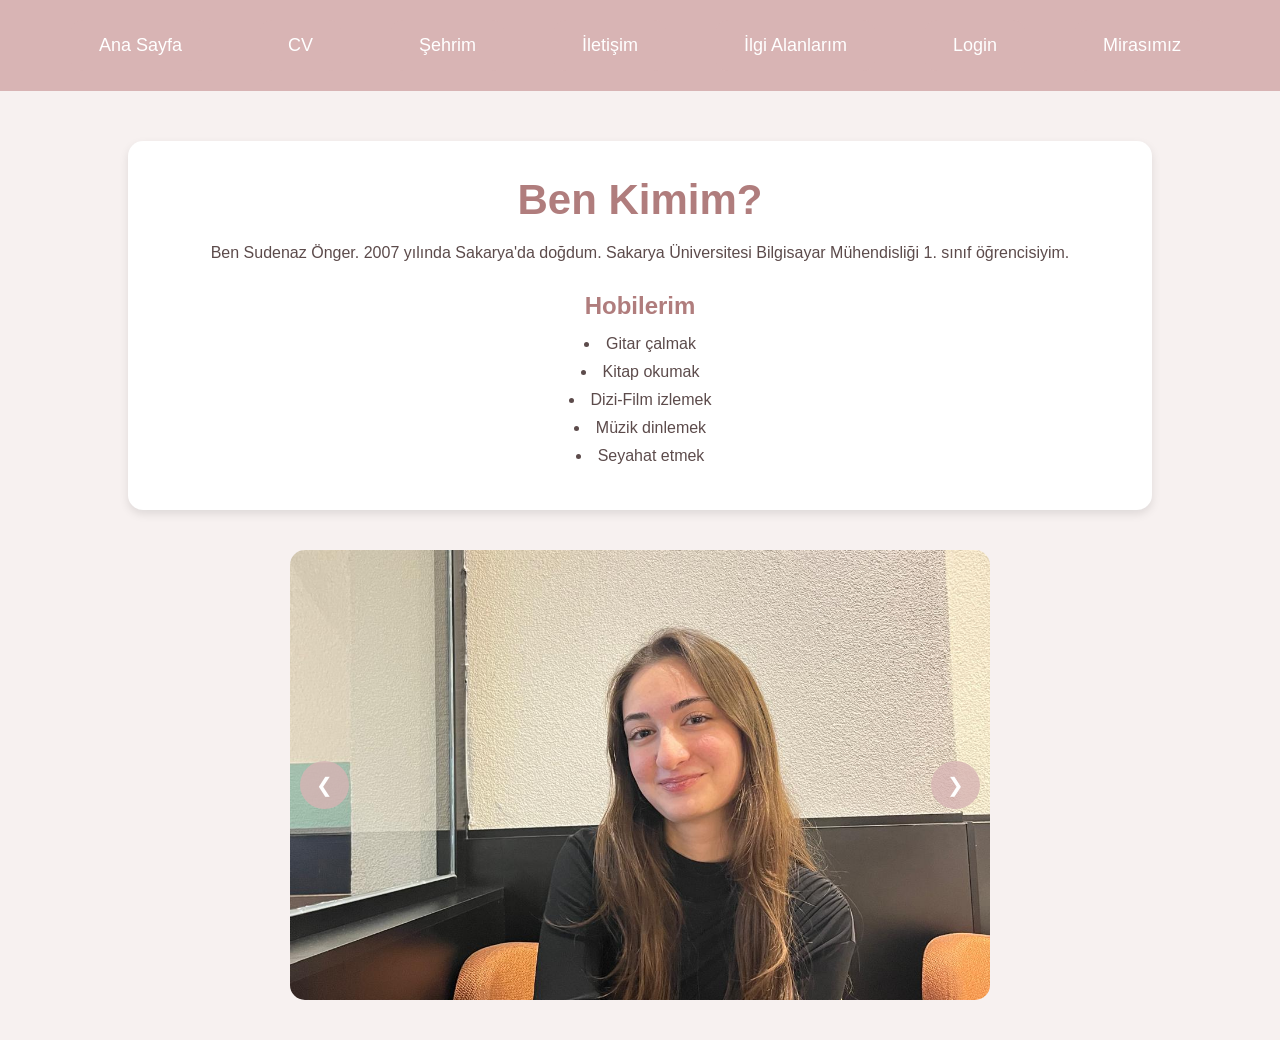
<file: index.html>
<!DOCTYPE html>
<html lang="tr">
<head>
    <meta charset="UTF-8">
    <title>Hakkımda - Sudenaz</title>
    <link rel="stylesheet" href="style.css">
</head>
<body>
    <nav>
        <a href="index.html">Ana Sayfa</a>
        <a href="cv.html">CV</a>
        <a href="sehir.html">Şehrim</a>
        <a href="iletisim.html">İletişim</a>
        <a href="ilgialanlarim.html">İlgi Alanlarım</a>
        <a href="login.php">Login</a>
        <a href="mirasimiz.html">Mirasımız</a>
    </nav>

    <div class="container">
        <h1>Ben Kimim?</h1>
        <p>Ben Sudenaz Önger. 2007 yılında Sakarya'da doğdum. Sakarya Üniversitesi Bilgisayar Mühendisliği 1. sınıf öğrencisiyim. </p>
        
        <h2>Hobilerim </h2>
        <ul>
            <li>Gitar çalmak </li>
            <li>Kitap okumak</li>
            <li>Dizi-Film izlemek </li>
            <li>Müzik dinlemek</li>
            <li>Seyahat etmek</li>
        </ul>
    </div>
    <div class="slider">

       <div class="slides">
    <img src="Sude1.jpg.jpeg" id="slide-img">
    </div>

        <button class="prev" onclick="geri()">❮</button>
        <button class="next" onclick="ileri()">❯</button>

    </div>

   <script>

    let resimler = [
        "Sude1.jpg.jpeg",
        "Sude2.jpg.jpeg",
        "Sude3.jpg.jpeg"
    ];

    let sira = 0;

    function ileri(){

        sira++;

        if(sira >= resimler.length){
            sira = 0;
        }

        document.getElementById("slide-img").src = resimler[sira];
    }

    function geri(){

        sira--;

        if(sira < 0){
            sira = resimler.length - 1;
        }

        document.getElementById("slide-img").src = resimler[sira];
    }

</script>
</body>
</html>
</file>
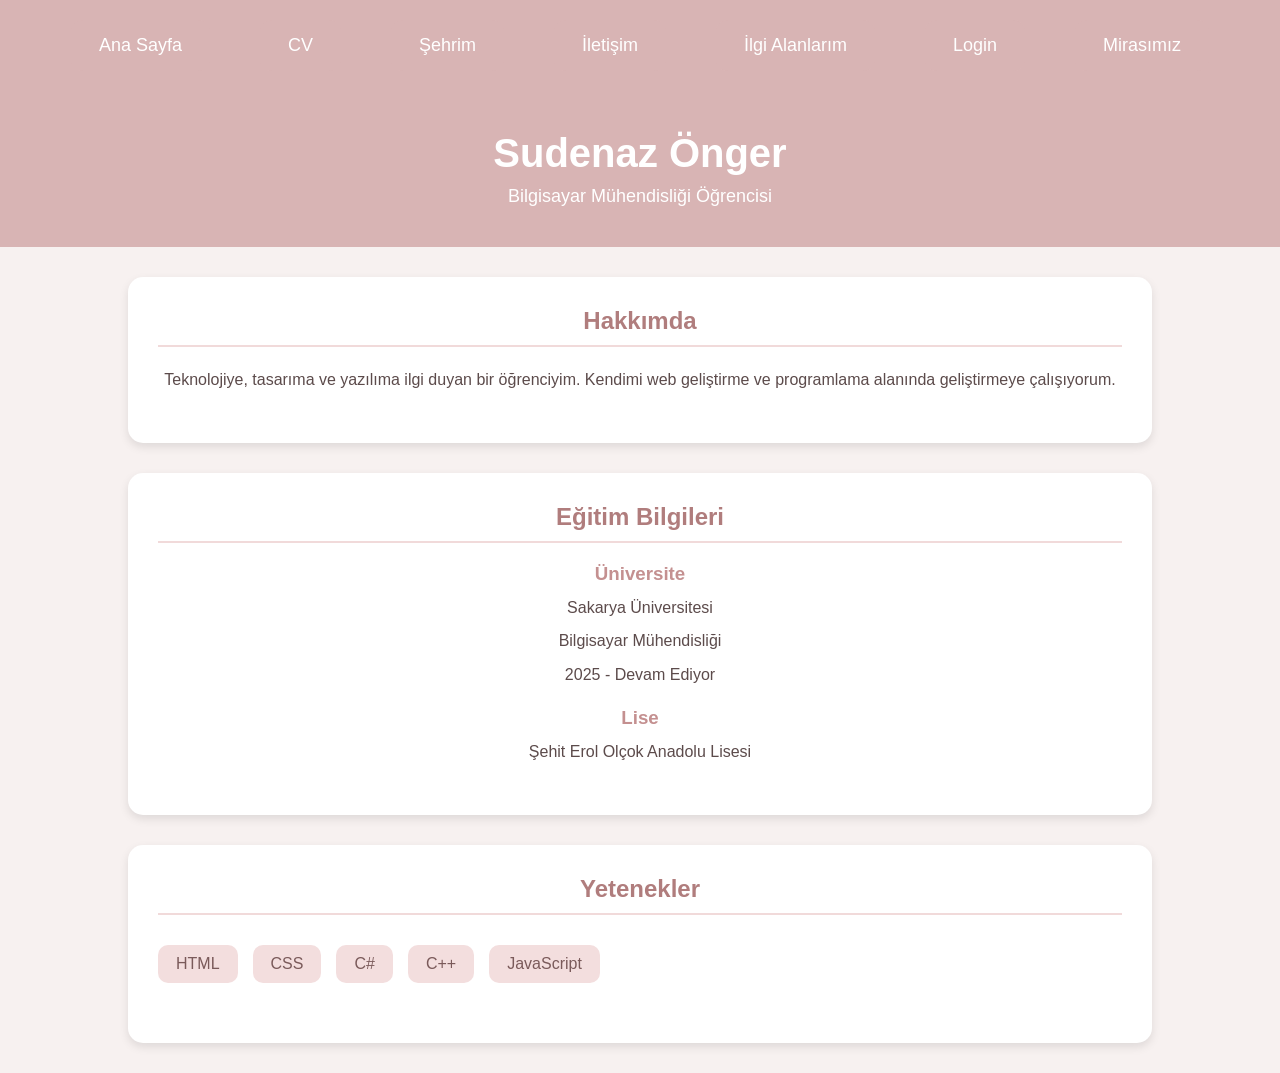
<file: cv.html>
<!DOCTYPE html>
<html lang="tr">
<head>
    <meta charset="UTF-8">
    <meta name="viewport" content="width=device-width, initial-scale=1.0">
    <title>Özgeçmişim</title>

    <link rel="stylesheet" href="style.css">
</head>
<body>
    <nav>
    <a href="index.html">Ana Sayfa</a>
        <a href="cv.html">CV</a>
        <a href="sehir.html">Şehrim</a>
        <a href="iletisim.html">İletişim</a>
        <a href="ilgialanlarim.html">İlgi Alanlarım</a>
        <a href="login.php">Login</a>
        <a href="mirasimiz.html">Mirasımız</a>
</nav>

    <header>
        <h1>Sudenaz Önger</h1>
        <p>Bilgisayar Mühendisliği Öğrencisi</p>
    </header>

    <section class="hakkimda">
        <h2>Hakkımda</h2>

        <article>
            <p>
                Teknolojiye, tasarıma ve yazılıma ilgi duyan bir öğrenciyim.
                Kendimi web geliştirme ve programlama alanında geliştirmeye çalışıyorum.
            </p>
        </article>
    </section>

    <section class="egitim">
        <h2>Eğitim Bilgileri</h2>

        <article>
            <h3>Üniversite</h3>
            <p>Sakarya Üniversitesi</p>
            <p>Bilgisayar Mühendisliği</p>
            <p>2025 - Devam Ediyor</p>
        </article>

        <article>
            <h3>Lise</h3>
            <p>Şehit Erol Olçok Anadolu Lisesi</p>
        </article>
    </section>

    <section class="yetenek">
        <h2>Yetenekler</h2>

        <article>
            <ul>
                <li>HTML</li>
                <li>CSS</li>
                <li>C#</li>
                <li>C++</li>
                <li>JavaScript</li>

            </ul>
        </article>
    </section>

</body>
</html>
</file>
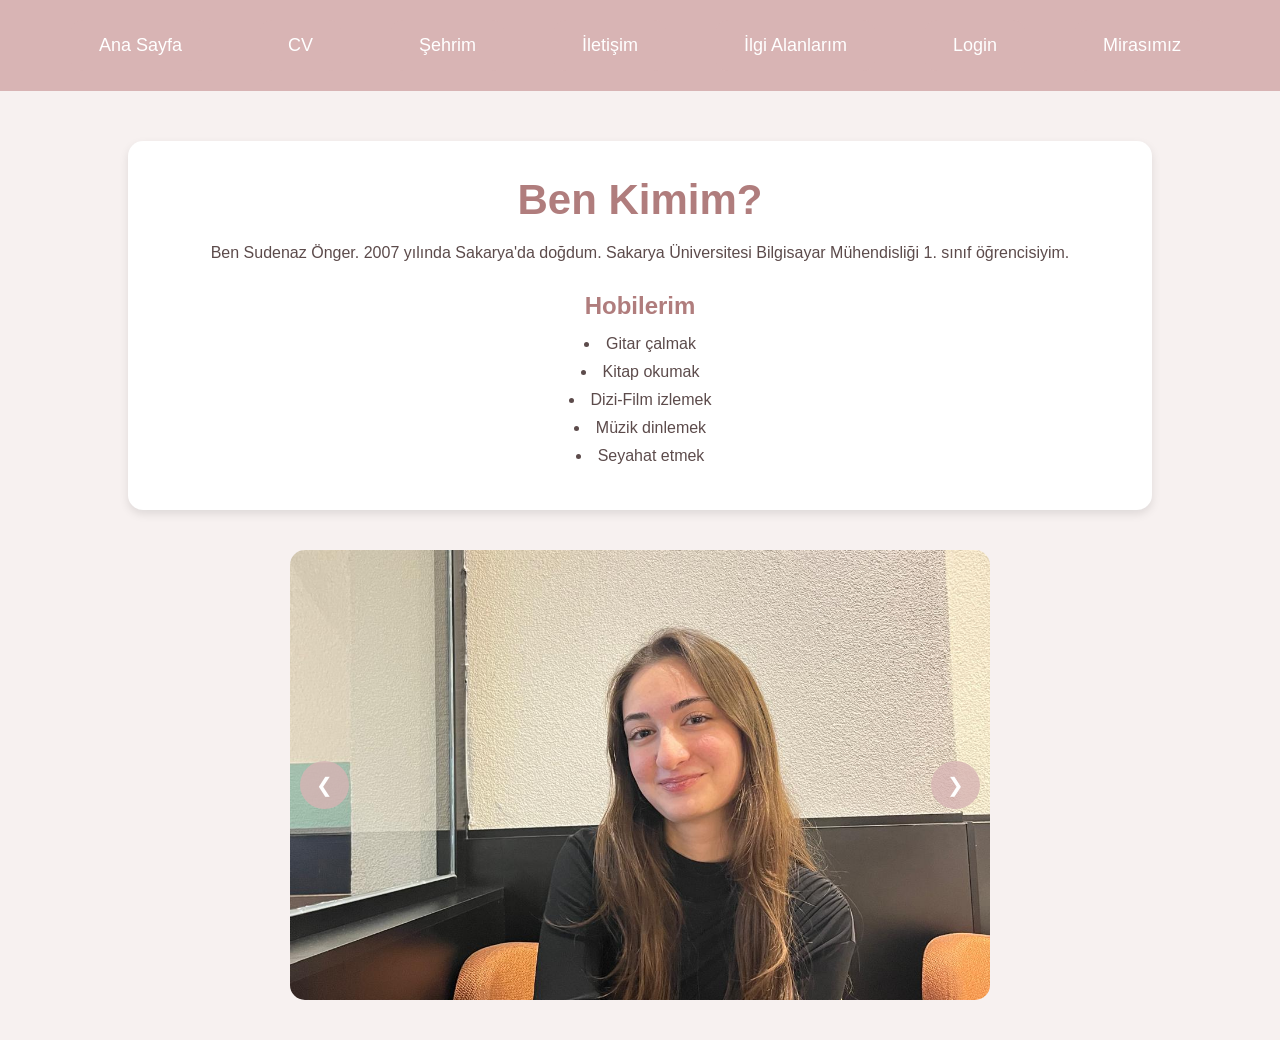
<file: hakkimda.html>
<!DOCTYPE html>
<html lang="tr">
<head>
    <meta charset="UTF-8">
    <title>Hakkımda - Sudenaz</title>
    <link rel="stylesheet" href="style.css">
</head>
<body>
    <nav>
        <a href="hakkimda.html">Ana Sayfa</a>
        <a href="cv.html">CV</a>
        <a href="sehir.html">Şehrim</a>
        <a href="iletisim.html">İletişim</a>
        <a href="ilgialanlarim.html">İlgi Alanlarım</a>
        <a href="login.php">Login</a>
        <a href="mirasimiz.html">Mirasımız</a>
    </nav>

    <div class="container">
        <h1>Ben Kimim?</h1>
        <p>Ben Sudenaz Önger. 2007 yılında Sakarya'da doğdum. Sakarya Üniversitesi Bilgisayar Mühendisliği 1. sınıf öğrencisiyim. </p>
        
        <h2>Hobilerim </h2>
        <ul>
            <li>Gitar çalmak </li>
            <li>Kitap okumak</li>
            <li>Dizi-Film izlemek </li>
            <li>Müzik dinlemek</li>
            <li>Seyahat etmek</li>
        </ul>
    </div>
    <div class="slider">

       <div class="slides">
    <img src="Sude1.jpg.jpeg" id="slide-img">
    </div>

        <button class="prev" onclick="geri()">❮</button>
        <button class="next" onclick="ileri()">❯</button>

    </div>

   <script>

    let resimler = [
        "Sude1.jpg.jpeg",
        "Sude2.jpg.jpeg",
        "Sude3.jpg.jpeg"
    ];

    let sira = 0;

    function ileri(){

        sira++;

        if(sira >= resimler.length){
            sira = 0;
        }

        document.getElementById("slide-img").src = resimler[sira];
    }

    function geri(){

        sira--;

        if(sira < 0){
            sira = resimler.length - 1;
        }

        document.getElementById("slide-img").src = resimler[sira];
    }

</script>
</body>
</html>
</file>
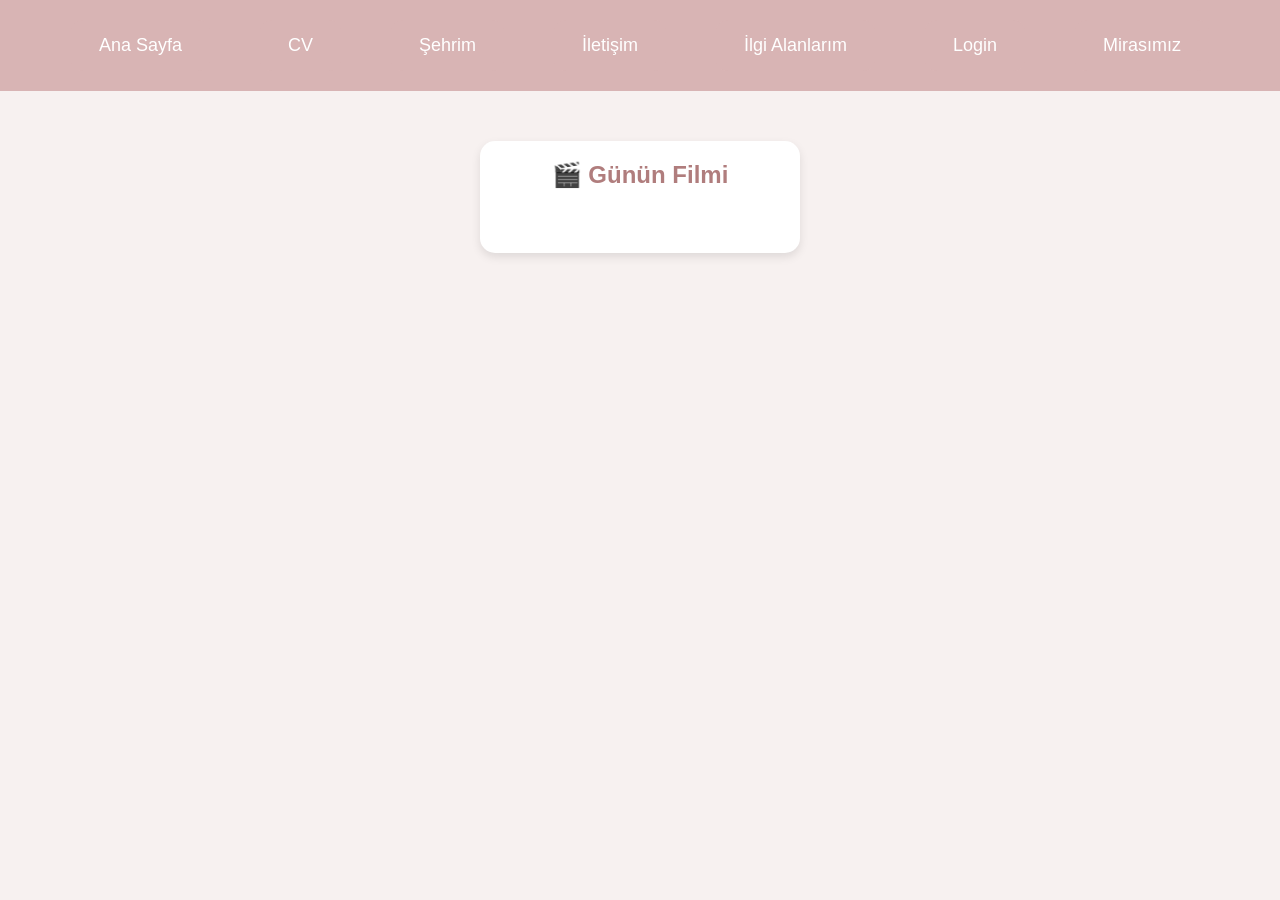
<file: ilgialanlarim.html>
<!DOCTYPE html>
<html lang="en">
<head>
    <meta charset="UTF-8">
    <meta name="viewport" content="width=device-width, initial-scale=1.0">
    <link rel="stylesheet" href="style.css">
    <title>Document</title>
</head>
<body>
   <nav>
    <a href="index.html">Ana Sayfa</a>
        <a href="cv.html">CV</a>
        <a href="sehir.html">Şehrim</a>
        <a href="iletisim.html">İletişim</a>
        <a href="ilgialanlarim.html">İlgi Alanlarım</a>
        <a href="login.php">Login</a>
        <a href="mirasimiz.html">Mirasımız</a>
</nav>
    <div class="film-kart">
     <h2>🎬 Günün Filmi</h2>

    <img id="filmPoster">

    <h3 id="filmAd"></h3>

    <p id="filmYil"></p>

    <p id="filmTur"></p>
</div>
    <script>

const filmler = [

    "Interstellar",
    "La La Land",
    "Titanic",
    "The Notebook",
    "About Time",
    "Flipped",
    "Harry Potter",
    "Inception",
    "Me Before You",
    "Little Women",
    "Pride and Prejudice",
    "Mamma Mia",
    "The Holiday",
    "Enola Holmes",
    "To All the Boys I've Loved Before"

];

let rastgeleFilm =
filmler[Math.floor(Math.random() * filmler.length)];

fetch(`https://www.omdbapi.com/?t=${rastgeleFilm}&apikey=5129cfa`)

.then(response => response.json())

.then(data => {

    document.getElementById("filmPoster").src = data.Poster;

    document.getElementById("filmAd").innerText = data.Title;

    document.getElementById("filmYil").innerText =
    "Yıl: " + data.Year;

    document.getElementById("filmTur").innerText =
    "Tür: " + data.Genre;

});

</script>
</body>
</html>
</file>
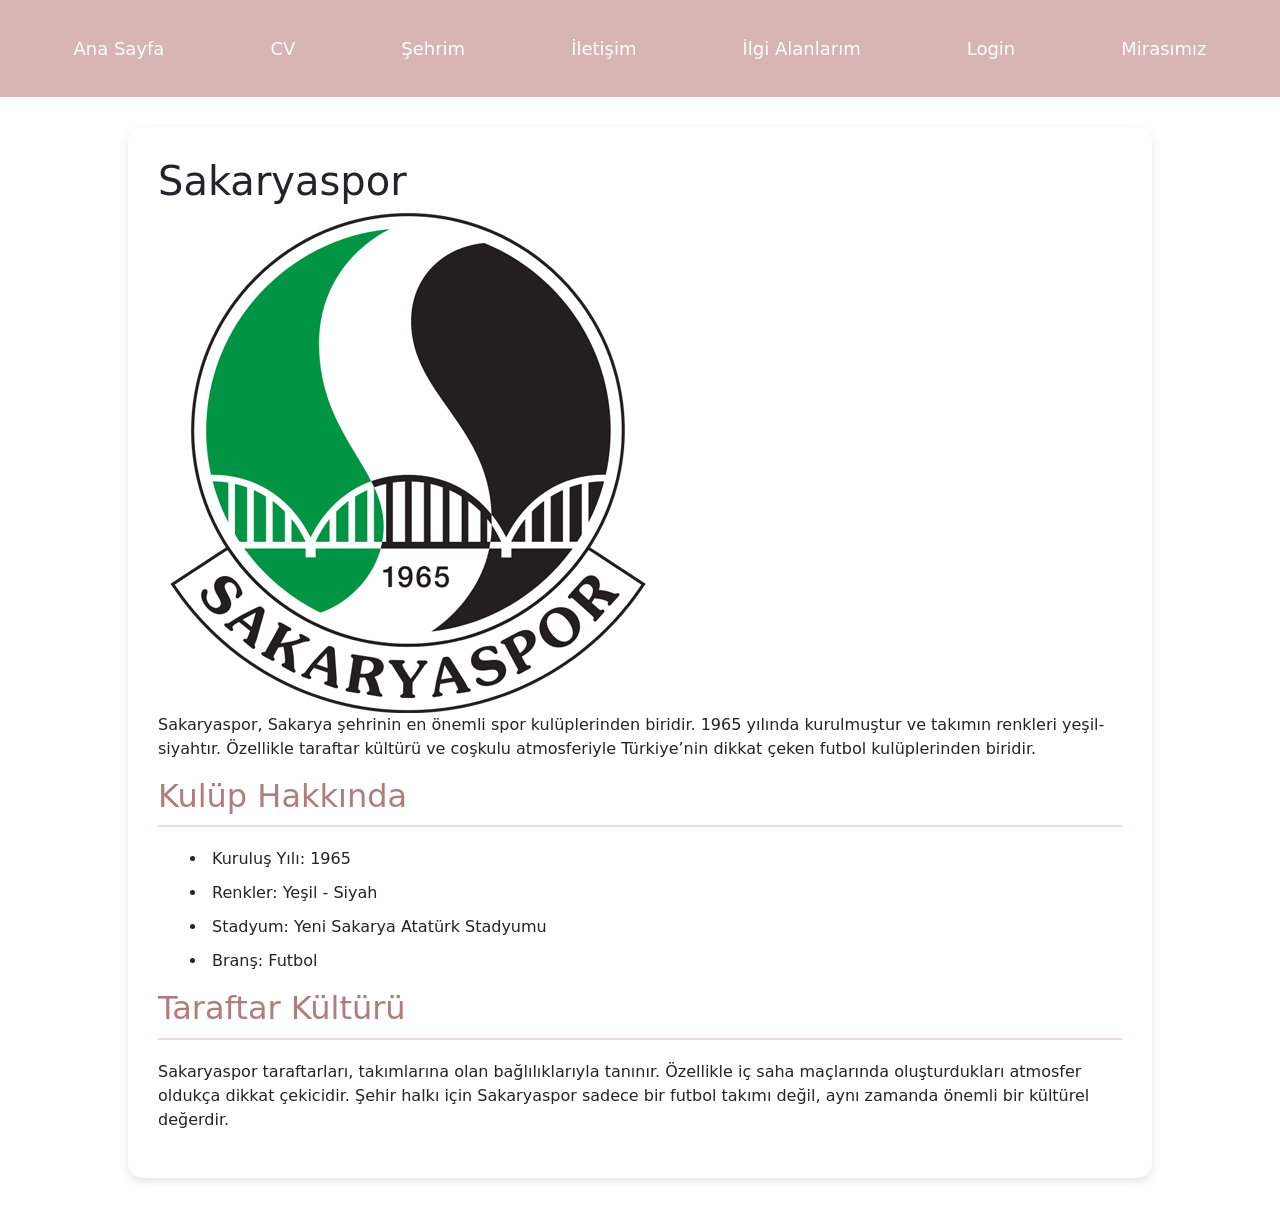
<file: mirasimiz.html>
<!DOCTYPE html>
<html lang="tr">
<head>
    <meta charset="UTF-8">
    <meta name="viewport" content="width=device-width, initial-scale=1.0">
    <title>Mirasımız - Sakaryaspor</title>

    <link rel="stylesheet" href="style.css">

    <link href="https://cdn.jsdelivr.net/npm/bootstrap@5.3.0/dist/css/bootstrap.min.css" rel="stylesheet">
</head>
<body>

<nav>
    <a href="index.html">Ana Sayfa</a>
        <a href="cv.html">CV</a>
        <a href="sehir.html">Şehrim</a>
        <a href="iletisim.html">İletişim</a>
        <a href="ilgialanlarim.html">İlgi Alanlarım</a>
        <a href="login.php">Login</a>
        <a href="mirasimiz.html">Mirasımız</a>
</nav>

<section class="miras-container">

    <h1>Sakaryaspor</h1>

    <img src="spor.jpg" alt="Sakaryaspor">

    <p>
        Sakaryaspor, Sakarya şehrinin en önemli spor kulüplerinden biridir.
        1965 yılında kurulmuştur ve takımın renkleri yeşil-siyahtır.
        Özellikle taraftar kültürü ve coşkulu atmosferiyle Türkiye’nin dikkat çeken futbol kulüplerinden biridir.
    </p>

    <h2>Kulüp Hakkında</h2>

    <ul>
        <li>Kuruluş Yılı: 1965</li>
        <li>Renkler: Yeşil - Siyah</li>
        <li>Stadyum: Yeni Sakarya Atatürk Stadyumu</li>
        <li>Branş: Futbol</li>
    </ul>

    <h2>Taraftar Kültürü</h2>

    <p>
        Sakaryaspor taraftarları, takımlarına olan bağlılıklarıyla tanınır.
        Özellikle iç saha maçlarında oluşturdukları atmosfer oldukça dikkat çekicidir.
        Şehir halkı için Sakaryaspor sadece bir futbol takımı değil,
        aynı zamanda önemli bir kültürel değerdir.
    </p>

</section>

</body>
</html>
</file>
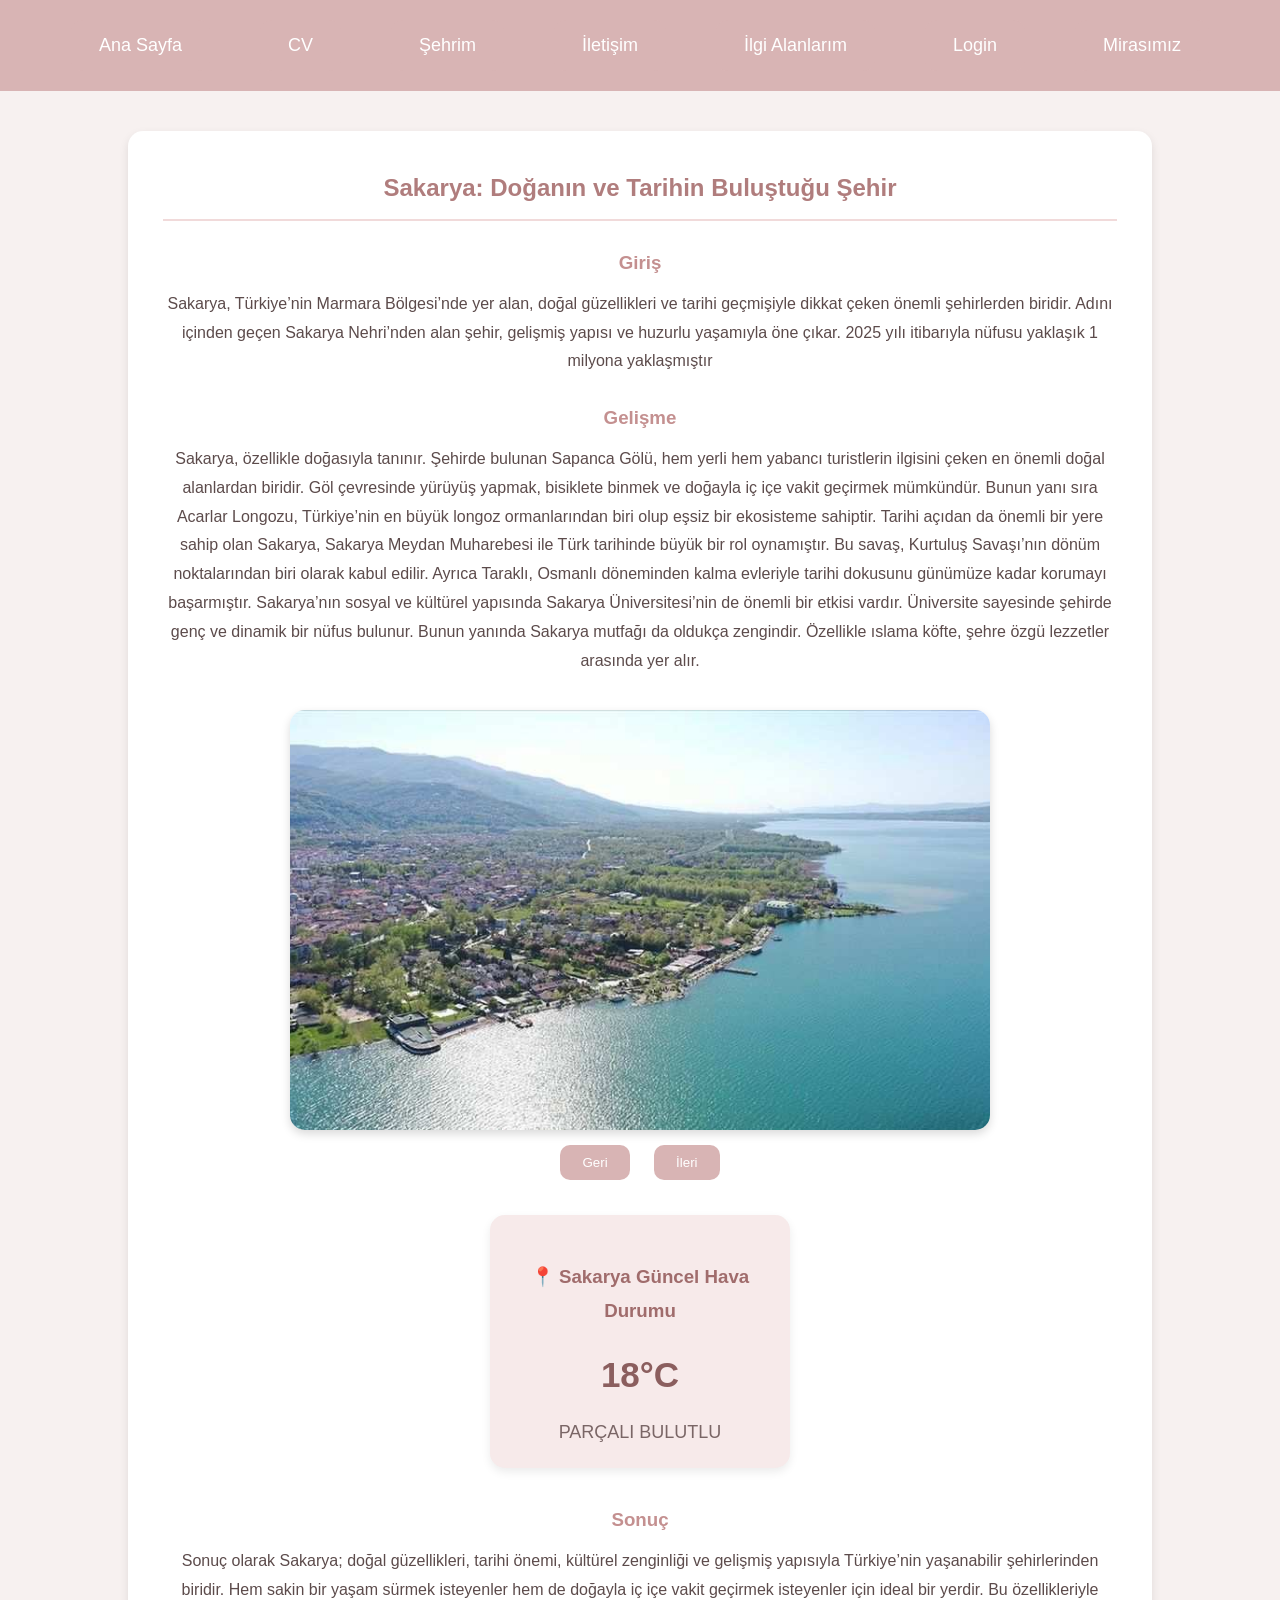
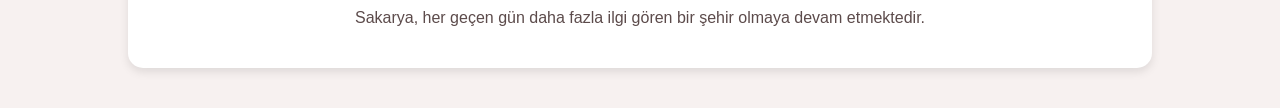
<file: sehir.html>
<!DOCTYPE html>
<html lang="tr">
<head>
    <meta charset="UTF-8">
    <meta name="viewport" content="width=device-width, initial-scale=1.0">
    <link rel="stylesheet" href="style.css">
    <title>Document</title>
</head>
<body>
       <nav>
    <a href="index.html">Ana Sayfa</a>
        <a href="cv.html">CV</a>
        <a href="sehir.html">Şehrim</a>
        <a href="iletisim.html">İletişim</a>
        <a href="ilgialanlarim.html">İlgi Alanlarım</a>
        <a href="login.php">Login</a>
        <a href="mirasimiz.html">Mirasımız</a>
</nav>
    <section class="sehir-icerik">
    <h2>Sakarya: Doğanın ve Tarihin Buluştuğu Şehir</h2>
    
    <h3>Giriş</h3>
    <p>Sakarya, Türkiye’nin Marmara Bölgesi’nde yer alan, doğal güzellikleri ve tarihi geçmişiyle dikkat çeken önemli şehirlerden biridir. Adını içinden geçen Sakarya Nehri’nden alan şehir, gelişmiş yapısı ve huzurlu yaşamıyla öne çıkar. 2025 yılı itibarıyla nüfusu yaklaşık 1 milyona yaklaşmıştır</p>

    <h3>Gelişme</h3>
    <p>Sakarya, özellikle doğasıyla tanınır. Şehirde bulunan Sapanca Gölü, hem yerli hem yabancı turistlerin ilgisini çeken en önemli doğal alanlardan biridir. Göl çevresinde yürüyüş yapmak, bisiklete binmek ve doğayla iç içe vakit geçirmek mümkündür. Bunun yanı sıra Acarlar Longozu, Türkiye’nin en büyük longoz ormanlarından biri olup eşsiz bir ekosisteme sahiptir.

Tarihi açıdan da önemli bir yere sahip olan Sakarya, Sakarya Meydan Muharebesi ile Türk tarihinde büyük bir rol oynamıştır. Bu savaş, Kurtuluş Savaşı’nın dönüm noktalarından biri olarak kabul edilir. Ayrıca Taraklı, Osmanlı döneminden kalma evleriyle tarihi dokusunu günümüze kadar korumayı başarmıştır.

Sakarya’nın sosyal ve kültürel yapısında Sakarya Üniversitesi’nin de önemli bir etkisi vardır. Üniversite sayesinde şehirde genç ve dinamik bir nüfus bulunur. Bunun yanında Sakarya mutfağı da oldukça zengindir. Özellikle ıslama köfte, şehre özgü lezzetler arasında yer alır.</p>

  <div class="slider-container">
    <div class="slides">
        <img src="sakarya1.jpg" id="slide-img">
    </div>
    <div class="slider-buttons">
    <button onclick="geri()">Geri</button>
    <button onclick="ileri()">İleri</button>
</div>
</div>

<div class="hava-durumu-kart">
    <h3>📍 Sakarya Güncel Hava Durumu</h3>
    <div id="hava-icerik">
        <span id="derece">Yükleniyor...</span>
        <span id="durum"></span>
    </div>
</div>

    <h3>Sonuç</h3>
    <p>Sonuç olarak Sakarya; doğal güzellikleri, tarihi önemi, kültürel zenginliği ve gelişmiş yapısıyla Türkiye’nin yaşanabilir şehirlerinden biridir. Hem sakin bir yaşam sürmek isteyenler hem de doğayla iç içe vakit geçirmek isteyenler için ideal bir yerdir. Bu özellikleriyle Sakarya, her geçen gün daha fazla ilgi gören bir şehir olmaya devam etmektedir.</p>
</section>
<script>
    let resimler = ["sakarya1.jpg", "sakarya2.jpg", "sakarya3.jpg", "sakarya4.jpg"];
    let sira = 0;

    function ileri() {
        sira++;
        if (sira >= resimler.length) sira = 0;
        document.getElementById("slide-img").src = resimler[sira];
    }

    function geri() {
        sira--;
        if (sira < 0) sira = resimler.length - 1;
        document.getElementById("slide-img").src = resimler[sira];
    }
   async function havaDurumuGetir() {
    try {
        const response = await fetch("https://wttr.in/Sakarya?format=j1");
        const data = await response.json();
        
        // Veriyi çekip sayfaya yazdırıyor
        const derece = data.current_condition[0].temp_C;
        const durum = data.current_condition[0].lang_tr[0].value;

        document.getElementById("derece").innerText = derece + "°C";
        document.getElementById("durum").innerText = durum.toUpperCase();
    } catch (error) {
        // Eğer internette bir sorun olursa "Sabit" bir değer atadım
        document.getElementById("derece").innerText = "18°C";
        document.getElementById("durum").innerText = "PARÇALI BULUTLU";
    }
}
havaDurumuGetir();
</script>
</body>
</html>
</file>
<file: style.css>
/* İndex sayfası*/
*{
    margin: 0;
    padding: 0;
    box-sizing: border-box;
}

body{
    font-family: Arial, sans-serif;
    background-color: #f7f1f0;
    text-align: center;
    padding-top: 100px;
}

/* Başlık */
.container h1{
    color: #8b5e5e;
    margin-bottom: 40px;
    font-size: 42px;
}

/* Menü */
nav{
    display: flex;
    justify-content: center;
    gap: 20px;
    flex-wrap: wrap;
}

/* Linkler */
nav a{
    text-decoration: none;
    background-color: #d8b4b4;
    color: white;
    padding: 15px 28px;
    border-radius: 12px;
    transition: 0.3s;
    font-size: 18px;
}

/* Hover efekti */
nav a:hover{
    background-color: #c89b9b;
    transform: scale(1.05);
}

/* Genel Sayfa */

body{
    font-family: Arial, sans-serif;
    background-color: #f7f1f0;
    color: #5c4b4b;
    margin: 0;
    padding: 0;
}

/* Menü */

nav{
    background-color: #d8b4b4;
    padding: 20px;
    text-align: center;
}

nav a{
    text-decoration: none;
    color: white;
    margin: 0 15px;
    font-size: 18px;
    transition: 0.3s;
}

nav a:hover{
    color: #ffecec;
}

/* İçerik */

.container{
    width: 80%;
    margin: auto;
    margin-top: 50px;
    background-color: white;
    padding: 35px;
    border-radius: 15px;
    box-shadow: 0 4px 10px rgba(0,0,0,0.1);
}

.container h1{
    color: #b07d7d;
    margin-bottom: 20px;
}

.container h2{
    margin-top: 30px;
    color: #b07d7d;
}

/* Liste */

ul{
    list-style-position: inside;
    margin-top: 15px;
}

li{
    margin: 10px 0;
}

/* Slider */

.slider{
    width: 700px;
    height: 450px;
    overflow: hidden;
    margin: 40px auto;
    position: relative;
    border-radius: 15px;
}

.slides{
    display: flex;
    transition: transform 0.5s ease;
}
.slides img{
    width: 700px;
    height: 450px;
    object-fit: cover;
}

/* Butonlar */

.prev,
.next{
    position: absolute;
    top: 50%;
    transform: translateY(-50%);
    background-color: rgba(216,180,180,0.8);
    color: white;
    border: none;
    padding: 12px 16px;
    cursor: pointer;
    font-size: 20px;
    border-radius: 50%;
}

.prev{
    left: 10px;
}

.next{
    right: 10px;
}

.prev:hover,
.next:hover{
    background-color: #b07d7d;
}

/* Telefon uyumu */

@media(max-width:768px){

    .container{
        width: 90%;
    }

    .slider{
        width: 90%;
        height: auto;
    }

   .slides img{
    width: 100%;
    height: 450px;
    object-fit: contain;
    background-color: #f7f1f0;
    border-radius: 15px;
}
}
/* Şehir Sayfası */

.sehir-icerik{
    width: 80%;
    margin: 40px auto;
    background-color: white;
    padding: 35px;
    border-radius: 15px;
    box-shadow: 0 4px 10px rgba(0,0,0,0.1);
    line-height: 1.8;
}

/* Başlıklar */

.sehir-icerik h2{
    text-align: center;
    color: #b07d7d;
    margin-bottom: 25px;
}

.sehir-icerik h3{
    color: #c49090;
    margin-top: 25px;
    margin-bottom: 10px;
}

/* Slider */

.slider-container{
    width: 700px;
    margin: 35px auto;
    text-align: center;
}

.slider-container img{
    width: 100%;
    height: 420px;
    object-fit: cover;
    border-radius: 15px;
    box-shadow: 0 4px 10px rgba(0,0,0,0.15);
}

/* Butonlar */

.slider-buttons{
    margin-top: 15px;
}

.slider-buttons button{
    background-color: #d8b4b4;
    color: white;
    border: none;
    padding: 10px 22px;
    margin: 0 10px;
    border-radius: 10px;
    cursor: pointer;
    transition: 0.3s;
}

.slider-buttons button:hover{
    background-color: #b07d7d;
}

/* Hava Durumu Kartı */

.hava-durumu-kart{
    width: 300px;
    margin: 35px auto;
    background-color: #f7eaea;
    padding: 20px;
    border-radius: 15px;
    text-align: center;
    box-shadow: 0 4px 10px rgba(0,0,0,0.08);
}

.hava-durumu-kart h3{
    margin-bottom: 15px;
    color: #a06c6c;
}

#hava-icerik{
    display: flex;
    flex-direction: column;
    gap: 10px;
}

#derece{
    font-size: 35px;
    font-weight: bold;
    color: #8b5e5e;
}

#durum{
    color: #7a6666;
    font-size: 18px;
}

/* Telefon Uyumu */

@media(max-width:768px){

    .sehir-icerik{
        width: 90%;
        padding: 20px;
    }

    .slider-container{
        width: 100%;
    }

    .slider-container img{
        height: auto;
    }

    .hava-durumu-kart{
        width: 100%;
    }
}
/* CV Sayfası */

header{
    background-color: #d8b4b4;
    color: white;
    text-align: center;
    padding: 40px 20px;
}

header h1{
    font-size: 40px;
    margin-bottom: 10px;
}

header p{
    font-size: 18px;
}

/* Bölümler */

section{
    width: 80%;
    margin: 30px auto;
    background-color: white;
    padding: 30px;
    border-radius: 15px;
    box-shadow: 0 4px 10px rgba(0,0,0,0.1);
}

/* Başlıklar */

section h2{
    color: #b07d7d;
    margin-bottom: 20px;
    border-bottom: 2px solid #f1dada;
    padding-bottom: 10px;
}

/* Article */

article{
    margin-bottom: 20px;
}

article h3{
    color: #c49090;
    margin-bottom: 10px;
}

/* Yazılar */

article p{
    margin-bottom: 8px;
    color: #5c4b4b;
    line-height: 1.6;
}

/* Yetenekler */

.yetenek ul{
    list-style: none;
    display: flex;
    gap: 15px;
    flex-wrap: wrap;
}

.yetenek li{
    background-color: #f3dede;
    color: #7a5a5a;
    padding: 10px 18px;
    border-radius: 10px;
}

/* Telefon uyumu */

@media(max-width:768px){

    section{
        width: 90%;
        padding: 20px;
    }

    header h1{
        font-size: 30px;
    }

    .yetenek ul{
        justify-content: center;
    }
}
/* İletişim Sayfası */

.contact-container{
    width: 450px;
    margin: 50px auto;
    background-color: white;
    padding: 35px;
    border-radius: 15px;
    box-shadow: 0 4px 10px rgba(0,0,0,0.1);
}

.contact-container h2{
    text-align: center;
    color: #b07d7d;
    margin-bottom: 30px;
}

/* Form Grupları */

.form-group{
    margin-bottom: 20px;
}

/* Inputlar */

input,
select,
textarea{
    width: 100%;
    padding: 12px;
    border: 1px solid #e3caca;
    border-radius: 10px;
    outline: none;
    font-size: 15px;
    transition: 0.3s;
}

/* Focus Efekti */

input:focus,
select:focus,
textarea:focus{
    border-color: #d8b4b4;
    box-shadow: 0 0 5px rgba(216,180,180,0.5);
}

/* Textarea */

textarea{
    height: 120px;
    resize: none;
}

/* Radio */

.form-group input[type="radio"]{
    width: auto;
    margin-right: 5px;
}

/* Butonlar */

button{
    background-color: #d8b4b4;
    color: white;
    border: none;
    padding: 12px 20px;
    border-radius: 10px;
    cursor: pointer;
    transition: 0.3s;
    margin-top: 10px;
}

button:hover{
    background-color: #b07d7d;
}

/* İki Buton */

.button-group{
    display: flex;
    gap: 10px;
    justify-content: center;
    flex-wrap: wrap;
}

/* Telefon Uyumu */

@media(max-width:768px){

    .contact-container{
        width: 90%;
        padding: 25px;
    }

    .button-group{
        flex-direction: column;
    }
}
.film-kart{
    width: 320px;
    margin: 40px auto;
    background-color: white;
    padding: 20px;
    border-radius: 15px;
    text-align: center;
    box-shadow: 0 4px 10px rgba(0,0,0,0.1);
}

.film-kart img{
    width: 100%;
    border-radius: 10px;
    margin-bottom: 15px;
}

.film-kart h2{
    color: #b07d7d;
    margin-bottom: 15px;
}
/* Film Kartı */

.film-kart{
    width: 320px;
    margin: 50px auto;
    background-color: white;
    padding: 20px;
    border-radius: 15px;
    text-align: center;
    box-shadow: 0 4px 10px rgba(0,0,0,0.1);
}

.film-kart img{
    width: 100%;
    border-radius: 10px;
    margin-bottom: 15px;
}

.film-kart h2{
    color: #b07d7d;
    margin-bottom: 15px;
}

.film-kart h3{
    color: #8b5e5e;
    margin-bottom: 10px;
}

.film-kart p{
    margin: 8px 0;
    color: #6b5b5b;
}
/*İşlem sayfası*/
.form-sonuc{
    width: 500px;
    margin: 50px auto;
    background-color: white;
    padding: 30px;
    border-radius: 15px;
    box-shadow: 0 4px 10px rgba(0,0,0,0.1);
}

.form-sonuc h2{
    color: #b07d7d;
    margin-bottom: 20px;
}

.form-sonuc p{
    margin: 12px 0;
    color: #5c4b4b;
}
</file>
